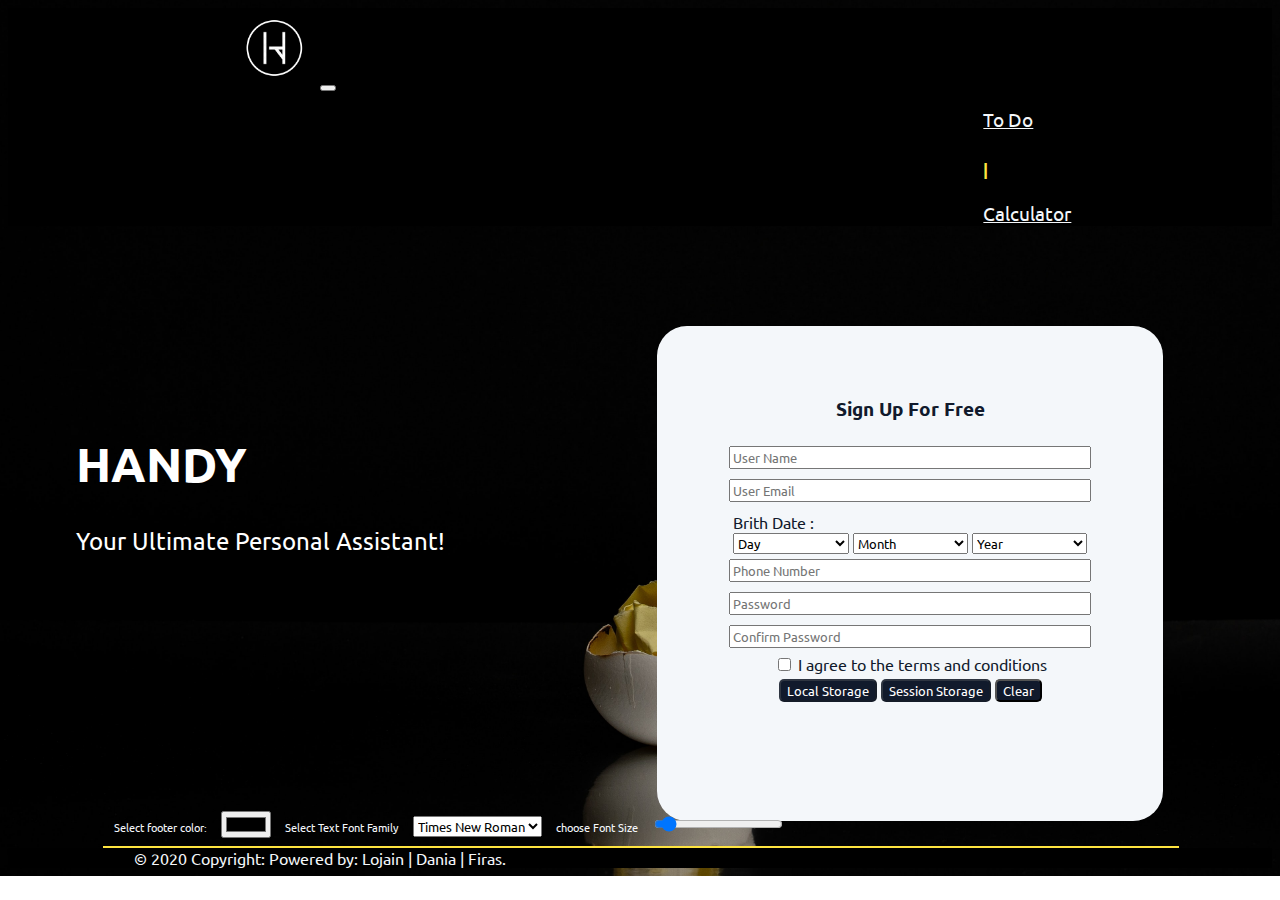
<file: project2-Dynamic-Website/Code/index.html>
<!DOCTYPE html>
<html lang="en">
<head>
    <meta charset="UTF-8">
    <meta name="description" content="Free Web to note your missions -To Do List- so you can add Task on it and remove Task from it. You can do some mathmetical operation -Calculator- on our website. To do All this you Sholud Sign Up With our Sign up page first">
    <meta name="keywords" content="Sign up page , To Do List , Calculator, HTML , CSS , Javascript , JS">
    <meta name="author" content="Firas Diab, Lojain Nahhas , Dania Abutair">
    <meta name="viewport" content="width=device-width, initial-scale=1.0">
    <title>Handy Home Page</title>
    <link rel="stylesheet" href="./index.css">
    <link rel="stylesheet" href="./Nav&footer.css">
    <link rel="stylesheet" href="https://cdn.jsdelivr.net/npm/bootstrap@4.5.3/dist/css/bootstrap.min.css" integrity="sha384-TX8t27EcRE3e/ihU7zmQxVncDAy5uIKz4rEkgIXeMed4M0jlfIDPvg6uqKI2xXr2" crossorigin="anonymous">
    <script src="https://code.jquery.com/jquery-3.5.1.slim.min.js" integrity="sha384-DfXdz2htPH0lsSSs5nCTpuj/zy4C+OGpamoFVy38MVBnE+IbbVYUew+OrCXaRkfj" crossorigin="anonymous"></script>
    <script src="https://cdn.jsdelivr.net/npm/popper.js@1.16.1/dist/umd/popper.min.js" integrity="sha384-9/reFTGAW83EW2RDu2S0VKaIzap3H66lZH81PoYlFhbGU+6BZp6G7niu735Sk7lN" crossorigin="anonymous"></script>
    <script src="https://cdn.jsdelivr.net/npm/bootstrap@4.5.3/dist/js/bootstrap.min.js" integrity="sha384-w1Q4orYjBQndcko6MimVbzY0tgp4pWB4lZ7lr30WKz0vr/aWKhXdBNmNb5D92v7s" crossorigin="anonymous"></script>
    <link href="https://fonts.googleapis.com/css2?family=Ubuntu&display=swap" rel="stylesheet">
    

</head>
<body>
    <!-- Header Start Here -->
    <nav class="navbar navbar-expand-lg navbar-light bg-black">
        <a class="navbar-brand" href="./index.html"><img id="logo" src="./Image/logo.png"></a>
        <button class="navbar-toggler" type="button" data-toggle="collapse" data-target="#navbarNav" aria-controls="navbarNav" aria-expanded="false" aria-label="Toggle navigation">
          <span class="navbar-toggler-icon"></span>
        </button>
        <div class="collapse navbar-collapse" id="navbarNav">
          <ul class="navbar-nav">
            <li class="nav-item">
              <a class="nav-link" href="./Todo.html">To Do</a>
            </li>
            <li id="verline"><h4><span> | </span></h4></li>
            <li class="nav-item">
              <a class="nav-link" href="./Calculator.html">Calculator</a>
            </li>
          </ul>
        </div>
      </nav>
    <!-- Header End Here -->
    <!-- Welcome Start Here -->
    <h1 id="handy">Handy</h1>
      <div id="image">
        <div id="text">
            <h1>HANDY</h1>
            <p>Your Ultimate Personal Assistant!
            </p>
        </div>
        <div id="sign">
            <h3>Sign Up For Free</h3>
            <input class="signInput"  type="text" placeholder="User Name" id="name">
            <p id="nameValidation">Name must have more than 3 letters</p>
            <input class="signInput"  type="text" placeholder="User Email"  id="email">
            <p id="emailValidation">invalid email</p>
             <form id="form">
              <label id="birth">Brith Date : </label>
                <select id="days">
                  <option value="Day" selected>Day</option>
                </select>
                <select id="month">
                  <option value="Month" selected>Month</option>
                    <option>January</option>
                    <option>February</option>
                    <option>March</option>
                    <option>April</option>
                    <option>May</option>
                    <option>June</option>
                    <option>July</option>
                    <option>August</option>
                    <option>September</option>
                    <option>October</option>
                    <option>November</option>
                    <option>December</option>
                </select>
                <select id="year">
                  <option value="Year" selected>Year</option>
                  </select>
                  <script>
                    $(function() {

                    //populate our years select box
                    for (i = new Date().getFullYear(); i >= 1950; i--){
                        $('#year').append($('<option />').val(i).html(i));
                    }
                    //populate our days select box
                    for (i = 1; i <= 31; i++){
                       $('#days').append($('<option />').val(i).html(i));
                     }
                    //populate our Days select box
                    updateNumberOfDays(); 

                    
                });

                  
                  </script>
              </form>
              <input class="signInput"  type="text" placeholder="Phone Number" id="phone">
              <p id="numberValidation"> Invalid Phone Number</p>
              <input class="signInput"  type="password" placeholder="Password" id="pass">
              <p id="pass1Validation">Password is too short</p>
              <input class="signInput"  type="password" placeholder="Confirm Password" id="pass2"><br>
              <p id="pass2Validation">Passwords do not match</p>
              <input type="checkbox" class="checbox" id="CheckId"
              > <label> I agree to the terms and conditions</label><br>
              <input  type="submit" value ="Local Storage" class="button" id="local" disabled="disabled" onclick="locStorage1()">
              <input type="submit" value ="Session Storage" class="button" id="session" disabled="disabled" onclick="sesStorage()">
              <input type="button" value ="Clear" class="button" id="clear">
        </div>
      </div>
      <script type="text/javascript" src="./index.js"></script>
      <div id="formatting">
        
        <!-- formatting the home page start -->
        <label for="favcolor" class="formatText">Select footer color:</label>
        <input type="color" id="ChangeColor" name="ChangeColor" >
        
         <label for="font" class="formatText">Select Text Font Family</label>
            <select name="fonts" id="fonts" >
              <option value = "Times New Roman">Times New Roman</option>
              <option value="Impact ">Impact</option>
              <option value="Helvetica">Helvetica</option>
            </select>
            <label for="font-size" class="formatText">choose Font Size</label>
            <input type="range" min="12" max="72" value="16" id="font-size" />
            <script>
              //background color
              $("#ChangeColor").change(function(){
              var clr = $(this).val();
              $("footer").css("background-color",clr);
              });
              //fontfamily
              $('#fonts').change(function(){
                var fnt = $(this).val();
                $("body").css("font-family", fnt);
              })
              //fontsize
              var slider = document.getElementById('font-size');
              slider.addEventListener('input', function() {
              var size = slider.value;
              document.body.style.fontSize = size + "px";
              });
            </script>
             </div>
              <!-- formatting the home page end -->
      <!-- Welcome End Here -->
</body>
<hr id="hrfoot">
<!-- Footer Start Here -->
<footer class="page-footer font-small bg-black">
    <!-- Copyright -->
    <div class="footer-copyright text-center py-3">© 2020 Copyright: Powered by: Lojain | Dania | Firas.
    </div>
    <!-- Copyright -->
  </footer>
  <!-- Footer End Here -->
</html>
</file>
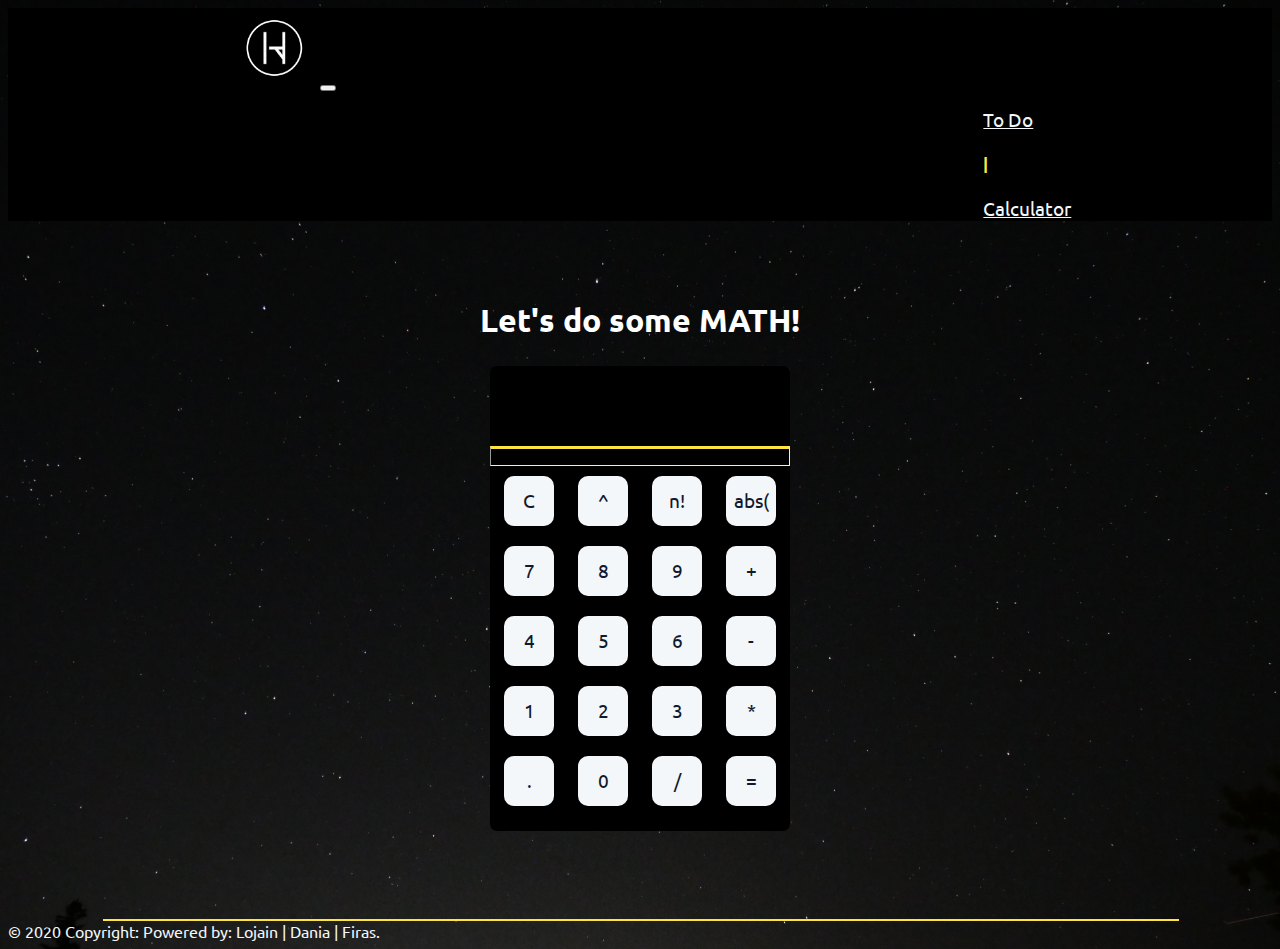
<file: project2-Dynamic-Website/Code/Calculator.html>
<!DOCTYPE html>
<html lang="en">
<head>
    <meta charset="UTF-8">
    <meta name="description" content="Free Web to note your missions -To Do List- so you can add Task on it and remove Task from it. You can do some mathmetical operation -Calculator- on our website. To do All this you Sholud Sign Up With our Sign up page first">
    <meta name="keywords" content="Sign up page , To Do List , Calculator, HTML , CSS , Javascript , JS">
    <meta name="author" content="Firas Diab, Lojain Nahhas , Dania Abutair">
    <meta name="viewport" content="width=device-width, initial-scale=1.0">
    <title>Calculator</title>
    <link rel="stylesheet" href="./Nav&footer.css">
    <link rel="stylesheet" href="./Calculator.css">
    <link rel="stylesheet" href="https://cdn.jsdelivr.net/npm/bootstrap@4.5.3/dist/css/bootstrap.min.css" integrity="sha384-TX8t27EcRE3e/ihU7zmQxVncDAy5uIKz4rEkgIXeMed4M0jlfIDPvg6uqKI2xXr2" crossorigin="anonymous">
    <script src="https://code.jquery.com/jquery-3.5.1.slim.min.js" integrity="sha384-DfXdz2htPH0lsSSs5nCTpuj/zy4C+OGpamoFVy38MVBnE+IbbVYUew+OrCXaRkfj" crossorigin="anonymous"></script>
    <script src="https://cdn.jsdelivr.net/npm/popper.js@1.16.1/dist/umd/popper.min.js" integrity="sha384-9/reFTGAW83EW2RDu2S0VKaIzap3H66lZH81PoYlFhbGU+6BZp6G7niu735Sk7lN" crossorigin="anonymous"></script>
    <script src="https://cdn.jsdelivr.net/npm/bootstrap@4.5.3/dist/js/bootstrap.min.js" integrity="sha384-w1Q4orYjBQndcko6MimVbzY0tgp4pWB4lZ7lr30WKz0vr/aWKhXdBNmNb5D92v7s" crossorigin="anonymous"></script>
    <link href="https://fonts.googleapis.com/css2?family=Ubuntu&display=swap" rel="stylesheet">
    
</head>
<body  >
    <!-- Header Start Here -->
    <nav class="navbar navbar-expand-lg navbar-light bg-black">
        <a class="navbar-brand" href="./index.html"><img id="logo" src="./Image/logo.png"></a>
        <button class="navbar-toggler" type="button" data-toggle="collapse" data-target="#navbarNav" aria-controls="navbarNav" aria-expanded="false" aria-label="Toggle navigation">
          <span class="navbar-toggler-icon"></span>
        </button>
        <div class="collapse navbar-collapse" id="navbarNav">
          <ul class="navbar-nav">
            <li class="nav-item">
              <a class="nav-link" href="./Todo.html">To Do</a>
            </li>
            <li><h4><span> | </span></h4></li>
            <li class="nav-item">
              <a class="nav-link" href="./Calculator.html">Calculator</a>
            </li>
          </ul>
        </div>
      </nav>
    <!-- Header End Here -->
    <!-- Welcome Start Here -->
        <h1>Let's do some MATH!</h1>
      <!-- Welcome End Here -->
  <!-- calculator -->
  <form id="calculator-body">
  <div class="calculator">
    <!-- display -->
    <input type="text" class="display" id="display1" disabled>
    <hr id="Cal-hr">
    <!-- keys -->
    <div class="keys">
      <!-- 5 rows of keys -->
      <div class="row">
        <button type="button" value="C" class="operator">C</button>
        <button type="button" value="**" class="operator">^</button>
        <button type="button" value="" id="factorialID" onclick="factorial()">n!</button>
        <button type="button" value="" class="operator" onclick="absolute()">abs(</button>
      </div>
      <div class="row">
        <button type="button" value="7">7</button>
        <button type="button" value="8">8</button>
        <button type="button" value="9" >9</button>
        <button type="button" value="+" class="operator">+</button>
      </div>
      <div class="row">
        <button type="button" value="4">4</button>
        <button type="button" value="5">5</button>
        <button type="button" value="6">6</button>
        <button type="button" value="-" class="operator">-</button>
      </div>
      <div class="row">
        <button type="button" value="1">1</button>
        <button type="button" value="2">2</button>
        <button type="button" value="3">3</button>
        <button type="button" value="*" class="operator">*</button>
      </div>
      <div class="row">
        <button type="button" value="." >.</button>
        <button type="button" value="0">0</button>
        <button type="button" value="/" class="operator">/</button>
        <button type="button" value="=" class="operator">=</button>
      </div>
    </div>
  </div>
</form>
  <!-- calculator body ends -->
  <script type="text/javascript" src="./Calculator.js"></script>
</body>
<hr id="hrfoot">
<!-- Footer Start Here -->
<footer class="class="mt-auto ">
    <div class="footer-copyright text-center py-3">© 2020 Copyright: Powered by: Lojain | Dania | Firas.
    </div>
  </footer >
  <!-- Footer End Here -->
</html>
</file>
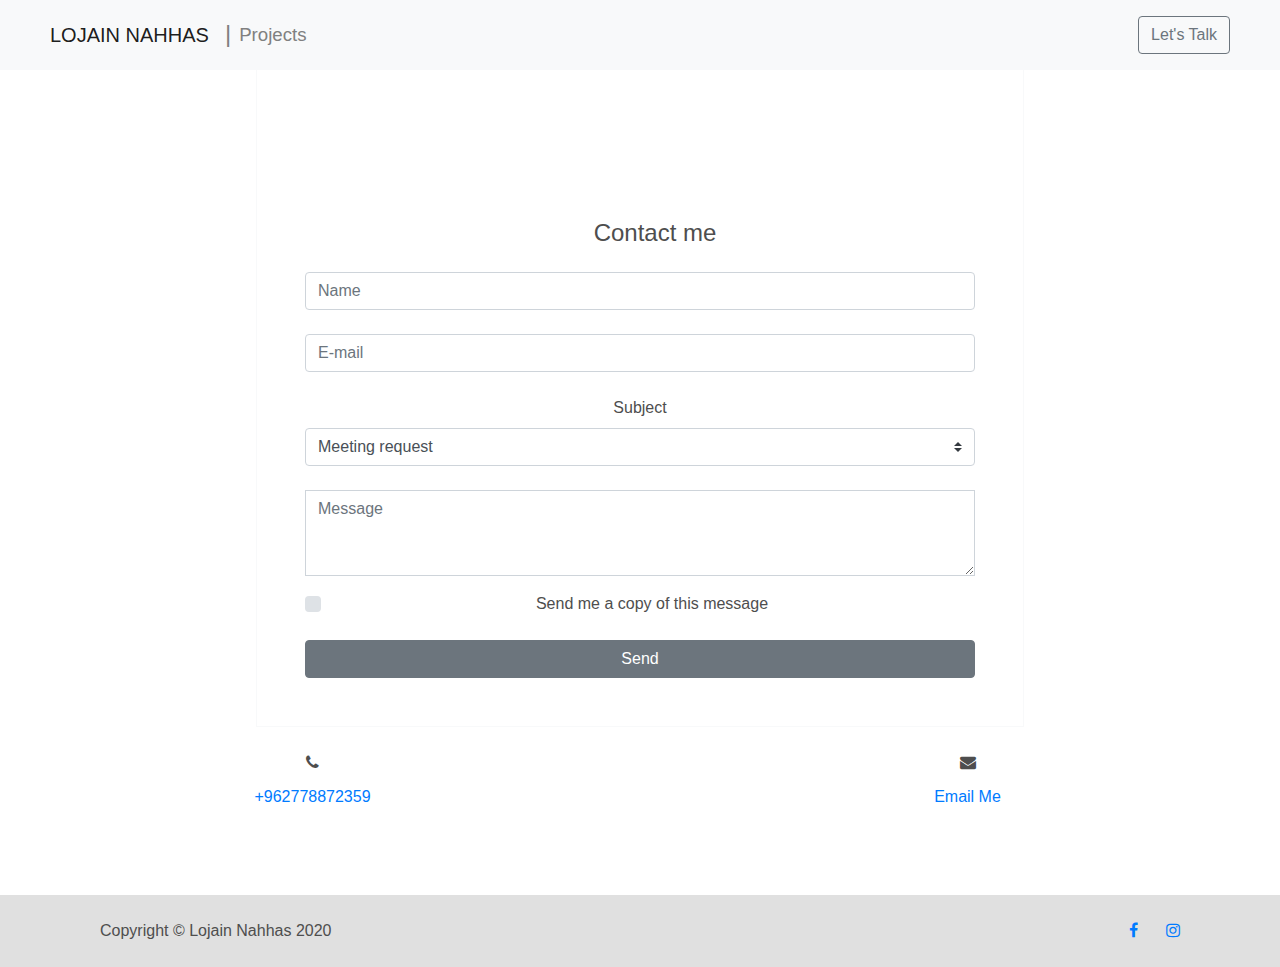
<file: project1-My-portfolio/Code/Bootstrap/contact.html>
<!DOCTYPE html>
<html>
<head>
	<title>Let's Talk</title>
	<link rel="stylesheet" type="text/css" href="./css/bootstrap.css">
	<link rel="stylesheet" type="text/css" href="./custom2.css">
	<link rel="stylesheet" href="https://cdnjs.cloudflare.com/ajax/libs/font-awesome/4.7.0/css/font-awesome.min.css">


	<meta charset="UTF-8">
  <meta name="description" content="Full-stack Developers">
  <meta name="keywords" content="HTML, CSS, JavaScript">
  <meta name="author" content="Lojain Nahhas">
  <meta name="viewport" content="width=device-width, initial-scale=1.0">
</head>
<body>
	<!--NavBar Start-->
<nav class="navbar navbar-expand-lg navbar-light bg-light fixed-top">
	
  <a class="navbar-brand" href="Portfolio.html">LOJAIN NAHHAS</a> 



  <div class="collapse navbar-collapse" id="navbarSupportedContent">
    <ul class="navbar-nav">
    	<li class="nav-item">
    		<h4> |</h4>
    	</li>
      <li class="nav-item active ">
        <a class="nav-link " href="Projects.html">Projects</a>
      </li>
      </ul>
</div>



    <div class="Contact">
    <button type="button" class="btn btn-outline-secondary">Let's Talk</button>
      </div>
  
   
</nav>
<!--NavBar End-->
<!-- Default form contact -->
<form class="text-center border border-light p-5" action="#!">

    <p class="h4 mb-4">Contact me</p>

    <!-- Name -->
    <input type="text" id="defaultContactFormName" class="form-control mb-4" placeholder="Name">

    <!-- Email -->
    <input type="email" id="defaultContactFormEmail" class="form-control mb-4" placeholder="E-mail">

    <!-- Subject -->
    <label>Subject</label>
    <select class="browser-default custom-select mb-4">
        <option value="" disabled>Choose option</option>
        <option value="1" selected>Meeting request</option>
        <option value="2">Meeting request</option>
        <option value="3">Feature request</option>
        <option value="4">Feature request</option>
    </select>

    <!-- Message -->
    <div class="form-group">
        <textarea class="form-control rounded-0" id="exampleFormControlTextarea2" rows="3" placeholder="Message"></textarea>
    </div>

    <!-- Copy -->
    <div class="custom-control custom-checkbox mb-4">
        <input type="checkbox" class="custom-control-input" id="defaultContactFormCopy">
        <label class="custom-control-label" for="defaultContactFormCopy">Send me a copy of this message</label>
    </div>

    <!-- Send button -->
    <button class="btn btn-secondary btn-block" type="submit">Send</button>

</form>
<!-- Default form contact -->

<!-- Buttons-->
<section class="my-4">

      <div class="row text-center">
        
        <div class="col-md-6">
          <a class="btn-floating blue accent-1">
            <i class="fa fa-phone"></i>
          </a>
          <p>  <a href="tel:+962778872359"> +962778872359</a> </p>
      
        </div>
        <div class="col-md-6">
          <a class="btn-floating blue accent-1">
            <i class="fa fa-envelope"></i>
          </a>
          <p><a href="mailto:lojain.w.nahhas@gmail.com">Email Me</a>  </p>
          
        </div>
      </div>
  </section>
</body>
 <!-- Footer -->
<footer class="page-footer font-small blue-grey lighten-5">

  <div style="background-color: #e0e0e0;">
    <div class="container">

      <!-- Grid row-->
      <div class="row py-4 d-flex align-items-center">

        <!-- Grid column -->
        <div class="col-md-6 col-lg-5 text-center text-md-left mb-4 mb-md-0">
          <h6 class="mb-0">Copyright 	&copy; Lojain Nahhas 2020</h6>
        </div>
        <!-- Grid column -->

        <!-- Grid column -->
        <div class="col-md-6 col-lg-7 text-center text-md-right">

          <!-- Facebook -->
          <a class="fb-ic" href="#">
            <i class="fa fa-facebook-f white-text mr-4"> </i>
          </a>

          

         
       
         
          <!--Instagram-->
          <a class="ins-ic" href="#">
            <i class="fa fa-instagram white-text"> </i>
          </a>

        </div>
        <!-- Grid column -->

      </div>
      <!-- Grid row-->

    </div>
  </div>

  
</footer>
</html>
</file>
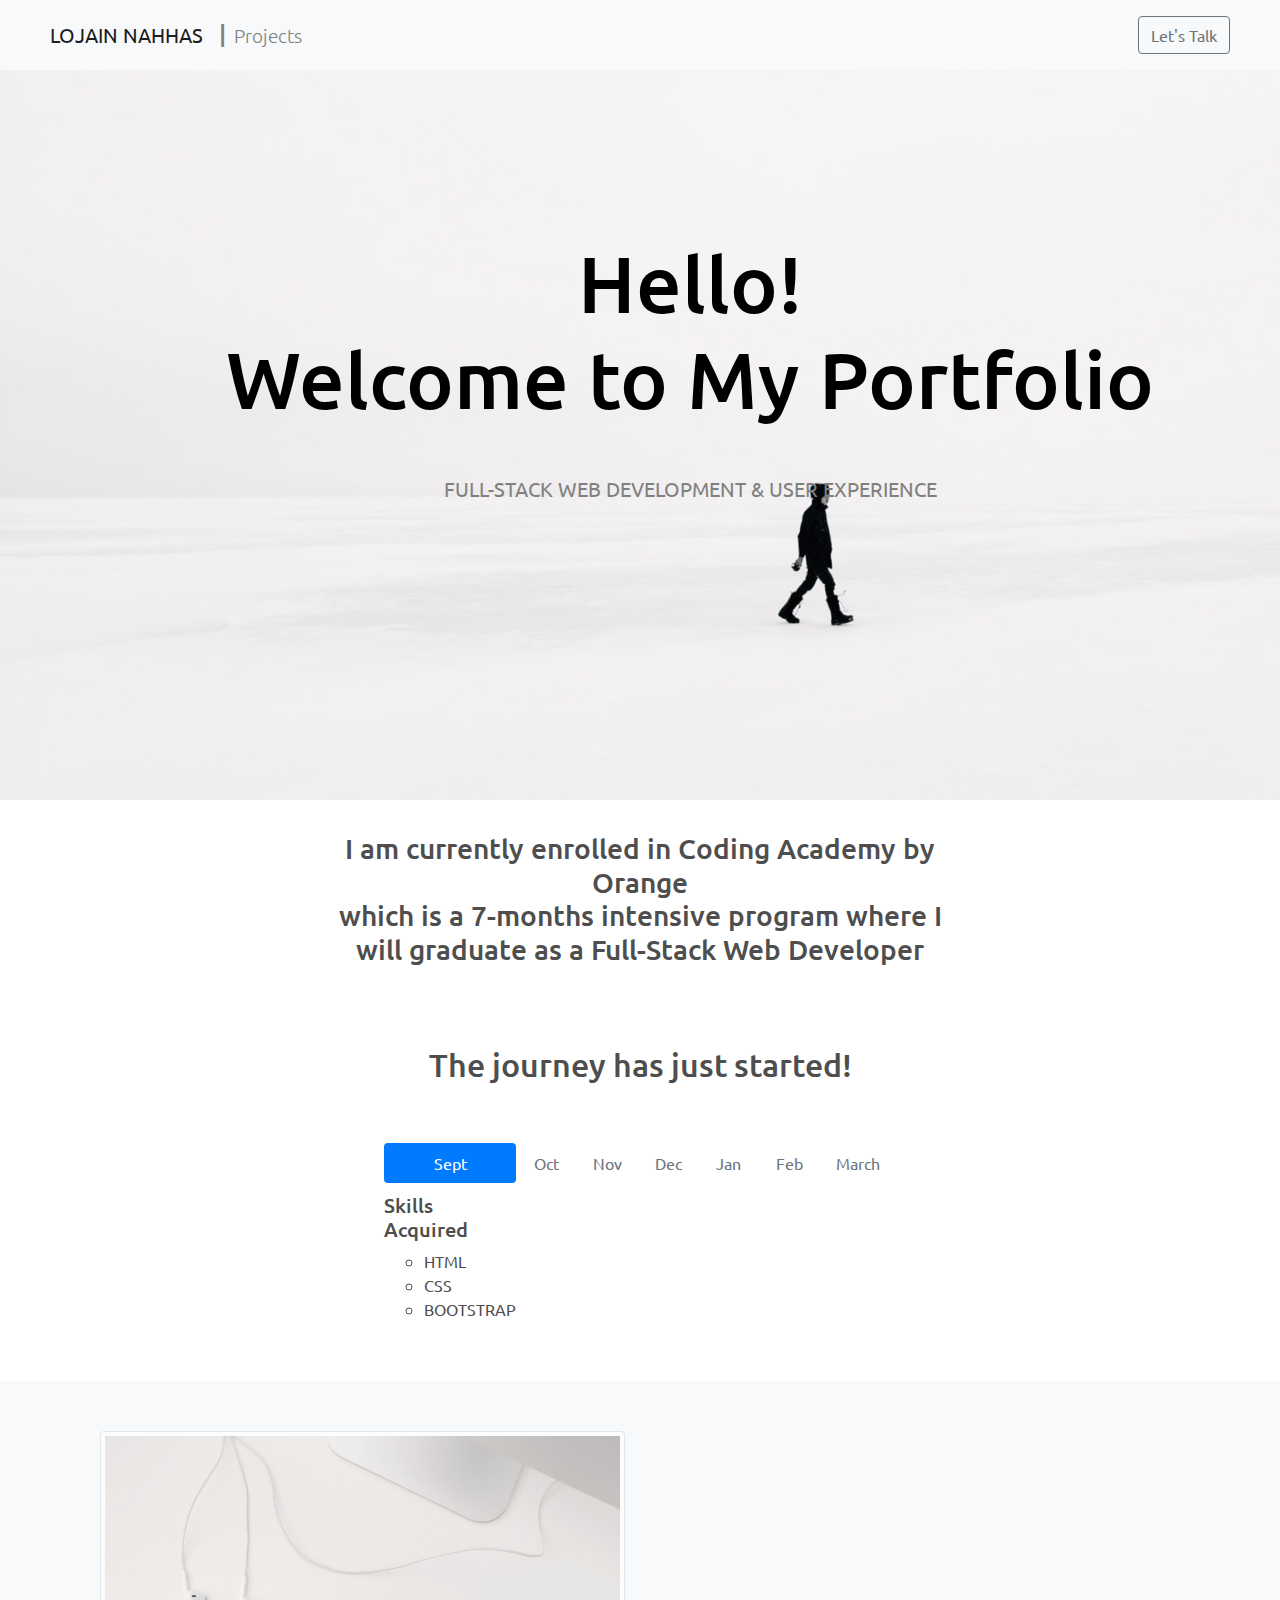
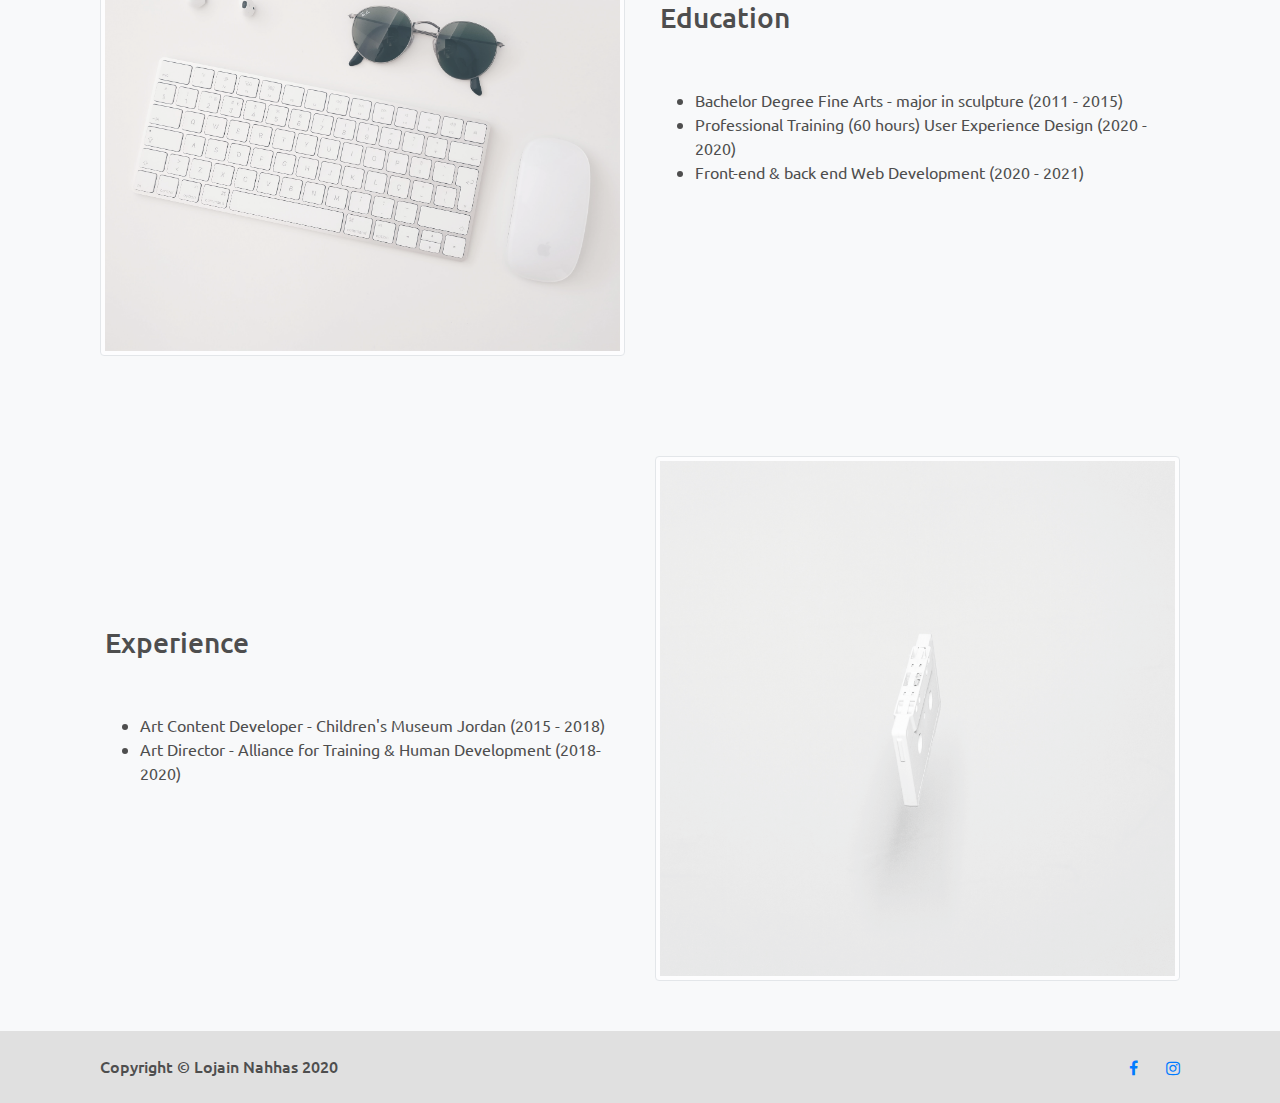
<file: project1-My-portfolio/Code/Bootstrap/Portfolio.html>
<!DOCTYPE html>
<html>
<head>

	<title>Lojain Nahhas Portfolio</title>
	<link rel="stylesheet" type="text/css" href="./css/bootstrap.css">

	<link rel="stylesheet" type="text/css" href="./custom2.css">
	<link rel="stylesheet" type="text/css" href="./Portfolio-Custom.css">
	<link rel="stylesheet" href="https://cdnjs.cloudflare.com/ajax/libs/font-awesome/4.7.0/css/font-awesome.min.css">
	<link href="https://fonts.googleapis.com/css2?family=Ubuntu&display=swap" rel="stylesheet">
	<link href="https://fonts.googleapis.com/css2?family=Ubuntu:wght@400;500&display=swap" rel="stylesheet">
	<link href="https://fonts.googleapis.com/css2?family=Ubuntu:wght@300;400;500&display=swap" rel="stylesheet">
	<link href="https://fonts.googleapis.com/css2?family=Ubuntu:wght@300;400;500;700&display=swap" rel="stylesheet">

		<meta charset="UTF-8">
  <meta name="description" content="Full-stack Developers">
  <meta name="keywords" content="HTML, CSS, JavaScript">
  <meta name="author" content="Lojain Nahhas">
  <meta name="viewport" content="width=device-width, initial-scale=1.0">
</head>


<body>

	

	<!--NavBar Start-->
<nav class="navbar navbar-expand-lg navbar-light bg-light fixed-top">
	
  <a class="navbar-brand" href="Portfolio.html">LOJAIN NAHHAS</a> 



  <div class="collapse navbar-collapse" id="navbarSupportedContent">
    <ul class="navbar-nav">
    	<li class="nav-item">
    		<h4> |</h4>
    	</li>
      <li class="nav-item active ">
        <a class="nav-link " href="Projects.html">Projects</a>
      </li>
      </ul>
</div>


<a href="contact.html">
    <div class="Contact">
    	
    <button type="button" class="btn btn-outline-secondary" href="contact.html">Let's Talk</button>

      </div>
      </a>
  
   
</nav>
<!--NavBar End-->

<!--Hero start-->
<div class="jumbotron jumbotron-fluid">
  <div class="container">
    <h1>Hello! <br>
Welcome to My Portfolio</h1>
    <p id="hero-para">
    	 FULL-STACK WEB DEVELOPMENT & USER EXPERIENCE 
    </p>
  </div>
</div>
<!--Hero End-->

<!--Content-Section-1 start-->
<div class="section1">
	
<div class="Content-Section-1">
	
	<h3>
		 I am currently enrolled in Coding Academy by Orange <br> which is a 7-months intensive program where I will graduate as a Full-Stack Web Developer 

 

	</h3>
	
	</div>
<div class="months">
	<h2 id="title">
		The journey has just started!
	</h2>
	

<ul class="nav nav-pills nav-justified " style="width: 40%">
  <li class="nav-item ">
    <a class="nav-link active" href="#">Sept</a>
    <div class="skillspill">
    	 <h5 id="skills">Skills Acquired</h5>
      <ul id="skills-list">
      	<li> HTML </li>
      	<li> CSS </li>
      	<li> BOOTSTRAP </li>
      </ul>
    </div>
   
  </li>
  <li class="nav-item">
    <a class="nav-link disabled" href="#">Oct</a>
  </li>
  <li class="nav-item">
    <a class="nav-link disabled" href="#">Nov</a>
  </li>
  <li class="nav-item">
    <a class="nav-link disabled" href="#">Dec</a>
  </li>
  <li class="nav-item">
    <a class="nav-link disabled" href="#">Jan</a>
  </li>
  <li class="nav-item">
    <a class="nav-link disabled" href="#">Feb</a>
  </li>
  <li class="nav-item">
    <a class="nav-link disabled" href="#">March</a>
  </li>
</ul>
</div>

</div>

<!--Content-Section-1 end -->

<!--Content-Section-2 start-->
<div class="section2 bg-light">
	
<div class="container">
  <div class="row">
    <div class="col">
      <img src="image1.jpg" alt="pic" class="img-thumbnail">
    </div>
    <div class="col">
      <h3>
      	Education
      </h3>
      <p>
      	<ul>
      		<li>Bachelor Degree Fine Arts - major in sculpture (2011 - 2015)</li>
      	

		<li>Professional Training (60 hours) User Experience Design (2020 - 2020)</li>
		

		<li>Front-end & back end Web Development (2020 - 2021)</li>
      	</ul>
      	
      </p>
    </div>
   
  </div>
</div>



<!--row1-->
<div class="container">
  <div class="row">
    <div class="col">
    	<h3>
      	Experience
      </h3>
      <p>
      	<ul>
      		<li>Art Content Developer - Children's Museum Jordan (2015 - 2018)</li>
      	

		<li>Art Director - Alliance for Training & Human Development (2018-2020)</li>
		

		
      	</ul>
      	
      </p>
      
    </div>
    <div class="col">
      <img src="image2.jpg" alt="pic" class="img-thumbnail">
    </div>
   
  </div>
</div>

</div>
</div>


</div>
<!--section2 end-->


</body>

 <!-- Footer -->
<footer class="page-footer font-small blue-grey lighten-5">

  <div style="background-color: #e0e0e0;">
    <div class="container">

      <!-- Grid row-->
      <div class="row py-4 d-flex align-items-center">

        <!-- Grid column -->
        <div class="col-md-6 col-lg-5 text-center text-md-left mb-4 mb-md-0">
          <h6 class="mb-0">Copyright 	&copy; Lojain Nahhas 2020</h6>
        </div>
        <!-- Grid column -->

        <!-- Grid column -->
        <div class="col-md-6 col-lg-7 text-center text-md-right">

          <!-- Facebook -->
          <a class="fb-ic" href="#">
            <i class="fa fa-facebook-f white-text mr-4"> </i>
          </a>

          

         
       
         
          <!--Instagram-->
          <a class="ins-ic" href="#">
            <i class="fa fa-instagram white-text"> </i>
          </a>

        </div>
        <!-- Grid column -->

      </div>
      <!-- Grid row-->

    </div>
  </div>

  
</footer>
</html>
</file>
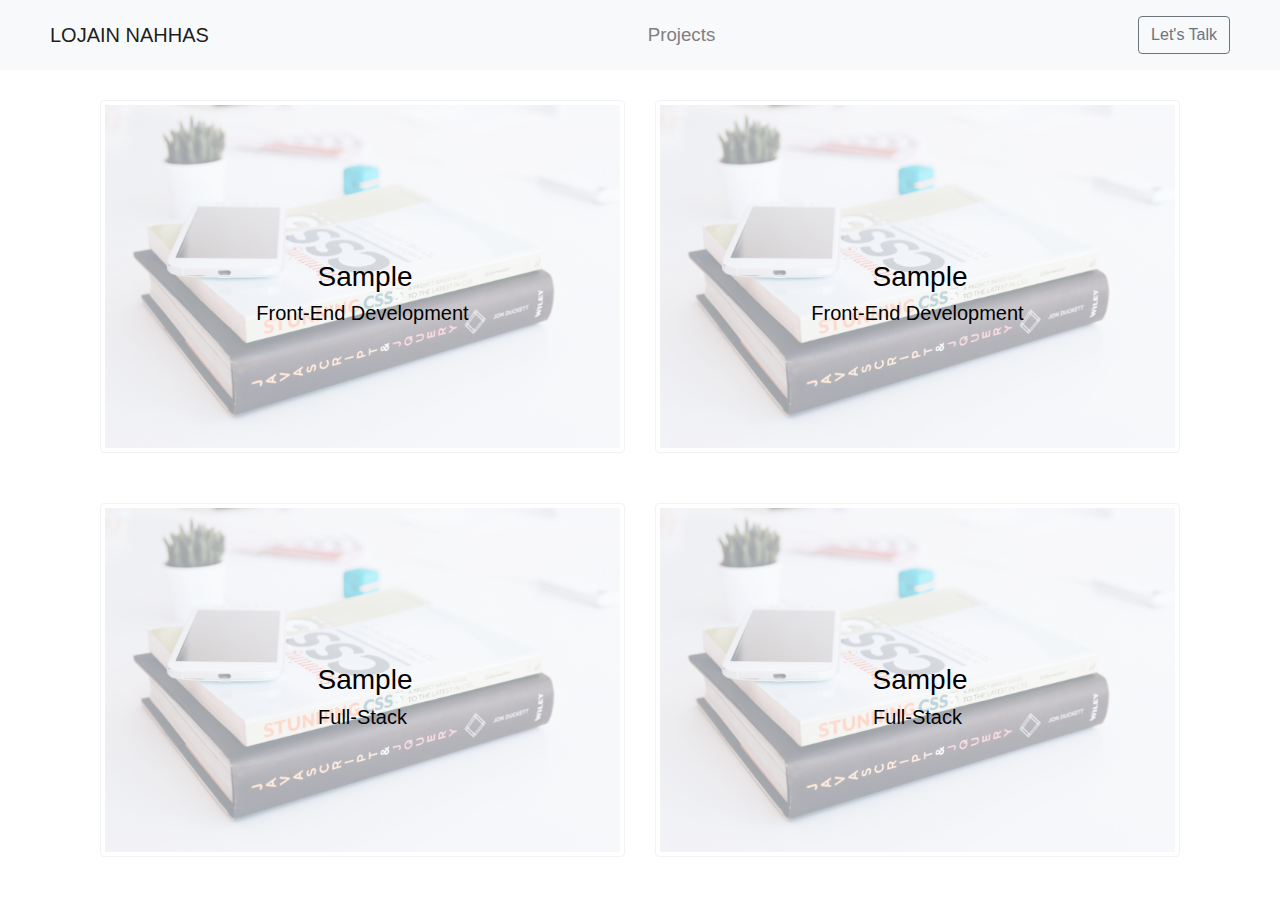
<file: project1-My-portfolio/Code/Bootstrap/Portfolio_Projects.html>
<!DOCTYPE html>
<html><head>
<meta http-equiv="content-type" content="text/html; charset=UTF-8">
	<title>Portfolio/Projects</title>
	<link rel="stylesheet" type="text/css" href="Portfolio_Projects_files/bootstrap.css">
	<link rel="stylesheet" type="text/css" href="Portfolio_Projects_files/custom2.css">
	<link rel="stylesheet" href="Portfolio_Projects_files/font-awesome.css">
</head>
<body>
<!--NavBar Start-->
<nav class="navbar navbar-expand-lg navbar-light bg-light fixed-top">
	
  <a class="navbar-brand" href="#">LOJAIN NAHHAS</a>



  <div class="collapse navbar-collapse" id="navbarSupportedContent">
    <ul class="navbar-nav mx-auto">
      <li class="nav-item active ">
        <a class="nav-link " href="#">Projects</a>
      </li>
      </ul>




    <div class="Contact">
    <button type="button" class="btn btn-outline-secondary">Let's Talk</button>
      </div>
  
   
</div></nav>
<!--NavBar End-->

<main class="projects">
	<div class="container">

<div class="row">
	<div class="col">
		<img src="Portfolio_Projects_files/sample.jpg" alt="image" class="img-thumbnail">
		 <div class="centered">
		 	<h3>Sample</h3>
		 	<h5>Front-End Development</h5>
		 </div>
	</div>
	<div class="col">
		<img src="Portfolio_Projects_files/sample.jpg" alt="image" class="img-thumbnail">
		<div class="centered">
		 	<h3>Sample</h3>
		 	<h5>Front-End Development</h5>
		 </div>

	</div>	
</div>
<div class="row">
	<div class="col">
		<img src="Portfolio_Projects_files/sample.jpg" alt="image" class="img-thumbnail">
		<div class="centered">
		 	<h3>Sample</h3>
		 	<h5>Full-Stack</h5>
		 </div>
	</div>
	<div class="col">
		<img src="Portfolio_Projects_files/sample.jpg" alt="image" class="img-thumbnail">
		<div class="centered">
		 	<h3>Sample</h3>
		 	<h5>Full-Stack</h5>
		 </div>
	</div>	
</div>
</div>
</main>


</body></html>
</file>
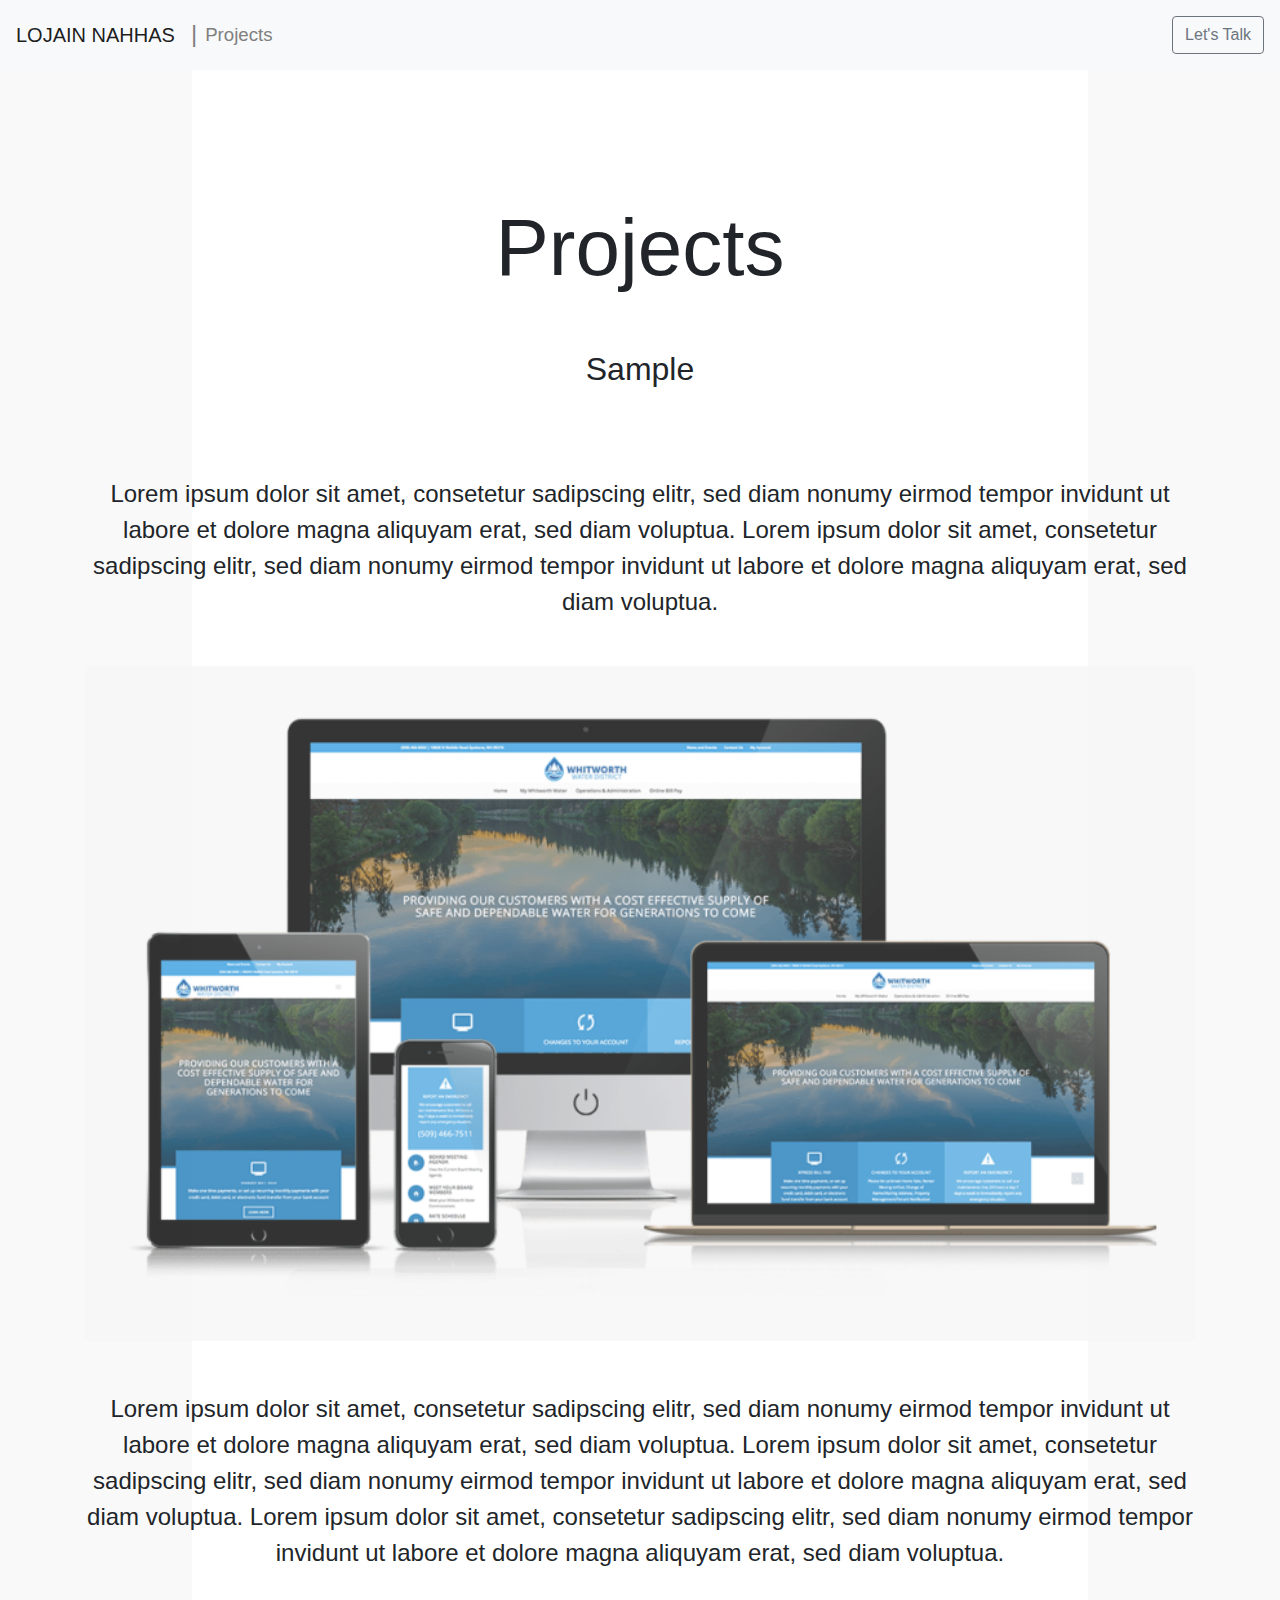
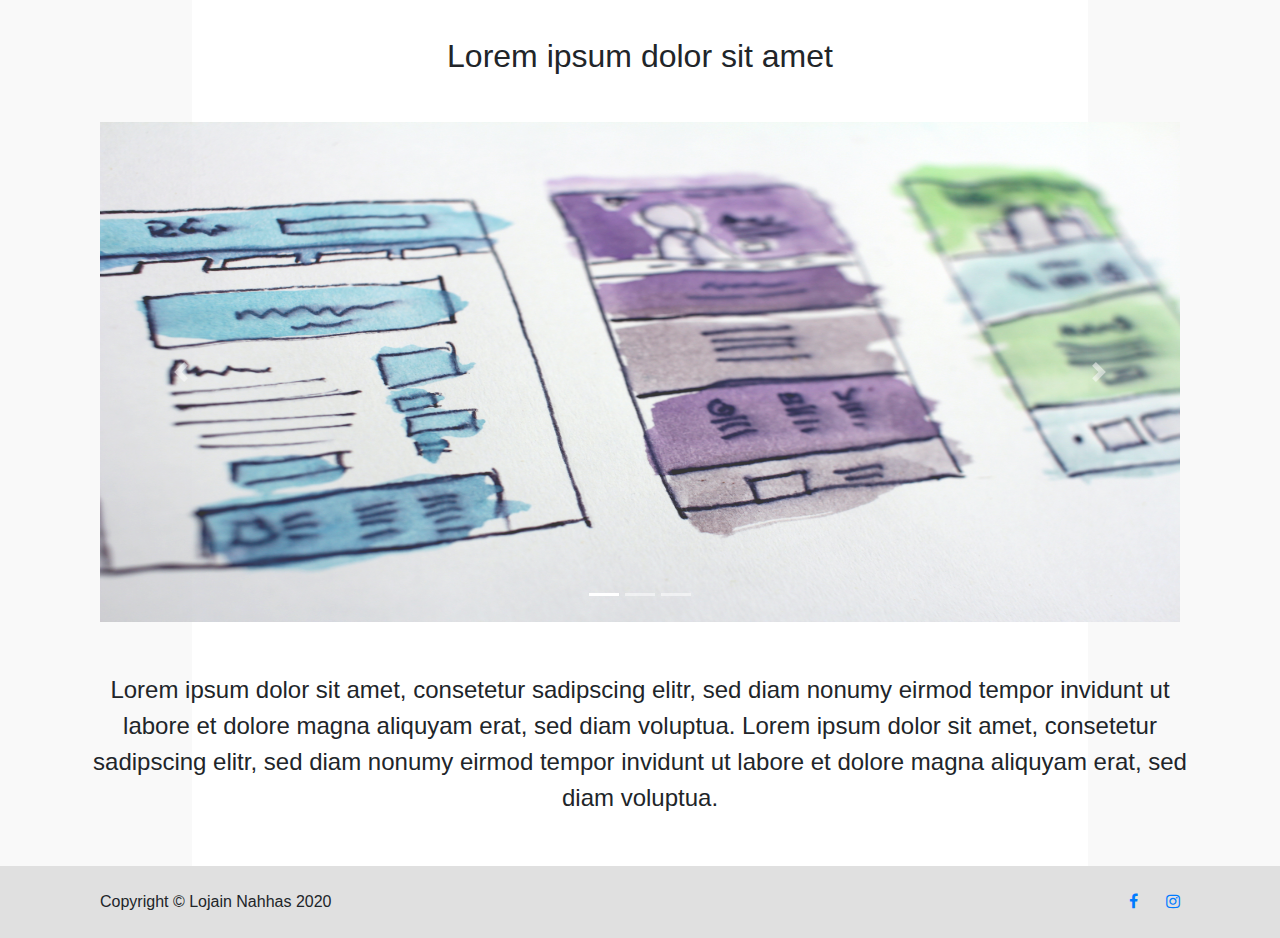
<file: project1-My-portfolio/Code/Bootstrap/Projects-sample.html>
<!DOCTYPE html>
<html>
<head>
	<title>Portfolio/Projects</title>
	<link rel="stylesheet" type="text/css" href="./css/bootstrap.css">
	<link rel="stylesheet" type="text/css" href="./custom2.css">
	<link rel="stylesheet" href="https://cdnjs.cloudflare.com/ajax/libs/font-awesome/4.7.0/css/font-awesome.min.css">

	 
  
  <link rel="stylesheet" href="https://maxcdn.bootstrapcdn.com/bootstrap/4.5.2/css/bootstrap.min.css">
  <script src="https://ajax.googleapis.com/ajax/libs/jquery/3.5.1/jquery.min.js"></script>
  <script src="https://cdnjs.cloudflare.com/ajax/libs/popper.js/1.16.0/umd/popper.min.js"></script>
  <script src="https://maxcdn.bootstrapcdn.com/bootstrap/4.5.2/js/bootstrap.min.js"></script>

	<meta charset="UTF-8">
  <meta name="description" content="Full-stack Developers">
  <meta name="keywords" content="HTML, CSS, JavaScript">
  <meta name="author" content="Lojain Nahhas">
  <meta name="viewport" content="width=device-width, initial-scale=1.0">
</head>
<body>
<!--NavBar Start-->
<nav class="navbar navbar-expand-lg navbar-light bg-light fixed-top">
	
  <a class="navbar-brand" href="Portfolio.html">LOJAIN NAHHAS</a> 



  <div class="collapse navbar-collapse" id="navbarSupportedContent">
    <ul class="navbar-nav">
    	<li class="nav-item">
    		<h4> |</h4>
    	</li>
      <li class="nav-item active ">
        <a class="nav-link " href="Projects.html">Projects</a>
      </li>
      </ul>
</div>


<a href="contact.html">
    <div class="Contact" >
    	
    <button type="button" class="btn btn-outline-secondary" >Let's Talk</button>

      </div>
      </a>
  
   
</nav>
<!--NavBar End-->

<div  class="project">
	

<div class="projects-header">
    <h1 >Projects</h1>
</div>

<article>
	<div class="container">
	<h2> Sample </h2>
	<p>
		Lorem ipsum dolor sit amet, consetetur sadipscing elitr, sed diam nonumy eirmod tempor invidunt ut labore et dolore magna aliquyam erat, sed diam voluptua. Lorem ipsum dolor sit amet, consetetur sadipscing elitr, sed diam nonumy eirmod tempor invidunt ut labore et dolore magna aliquyam erat, sed diam voluptua. 
	</p>

	<img src="sample2.png" class="img-fluid" alt="Responsive image">
	<p id="para">
		Lorem ipsum dolor sit amet, consetetur sadipscing elitr, sed diam nonumy eirmod tempor invidunt ut labore et dolore magna aliquyam erat, sed diam voluptua. 
	Lorem ipsum dolor sit amet, consetetur sadipscing elitr, sed diam nonumy eirmod tempor invidunt ut labore et dolore magna aliquyam erat, sed diam voluptua.
Lorem ipsum dolor sit amet, consetetur sadipscing elitr, sed diam nonumy eirmod tempor invidunt ut labore et dolore magna aliquyam erat, sed diam voluptua.</p>

<h2> Lorem ipsum dolor sit amet </h2>
	<!--carousel-->
<div class="container mt-3">


<div id="myCarousel" class="carousel slide" data-ride="carousel">

  <!-- Indicators -->
  <ul class="carousel-indicators">
    <li data-target="#myCarousel" data-slide-to="0" class="active"></li>
    <li data-target="#myCarousel" data-slide-to="1"></li>
    <li data-target="#myCarousel" data-slide-to="2"></li>
  </ul>
  
  <!-- The slideshow -->
  <div class="carousel-inner">
    <div class="carousel-item active">
      <img src="sample1.jpg" alt="Los Angeles" width="1100" height="500">
    </div>
    <div class="carousel-item">
      <img src="sample2.jpg" alt="Chicago" width="1100" height="500">
    </div>
    <div class="carousel-item">
      <img src="sample3.jpg" alt="New York" width="1100" height="500">
    </div>
  </div>
  
  <!-- Left and right controls -->
  <a class="carousel-control-prev" href="#myCarousel" data-slide="prev">
    <span class="carousel-control-prev-icon"></span>
  </a>
  <a class="carousel-control-next" href="#myCarousel" data-slide="next">
    <span class="carousel-control-next-icon"></span>
  </a>
</div>

</div>
<!--carousel-->
<p id="para2">
		Lorem ipsum dolor sit amet, consetetur sadipscing elitr, sed diam nonumy eirmod tempor invidunt ut labore et dolore magna aliquyam erat, sed diam voluptua. 
	Lorem ipsum dolor sit amet, consetetur sadipscing elitr, sed diam nonumy eirmod tempor invidunt ut labore et dolore magna aliquyam erat, sed diam voluptua. </p>

</div>
</article>
</div>
  
</body>
 <!-- Footer -->
<footer class="page-footer font-small blue-grey lighten-5">

  <div style="background-color: #e0e0e0;">
    <div class="container">

      <!-- Grid row-->
      <div class="row py-4 d-flex align-items-center">

        <!-- Grid column -->
        <div class="col-md-6 col-lg-5 text-center text-md-left mb-4 mb-md-0">
          <h6 class="mb-0">Copyright 	&copy; Lojain Nahhas 2020</h6>
        </div>
        <!-- Grid column -->

        <!-- Grid column -->
        <div class="col-md-6 col-lg-7 text-center text-md-right">

          <!-- Facebook -->
          <a class="fb-ic" href="#">
            <i class="fa fa-facebook-f white-text mr-4"> </i>
          </a>

          

         
       
         
          <!--Instagram-->
          <a class="ins-ic" href="#">
            <i class="fa fa-instagram white-text"> </i>
          </a>

        </div>
        <!-- Grid column -->

      </div>
      <!-- Grid row-->

    </div>
  </div>

  
</footer>
</html>
</file>
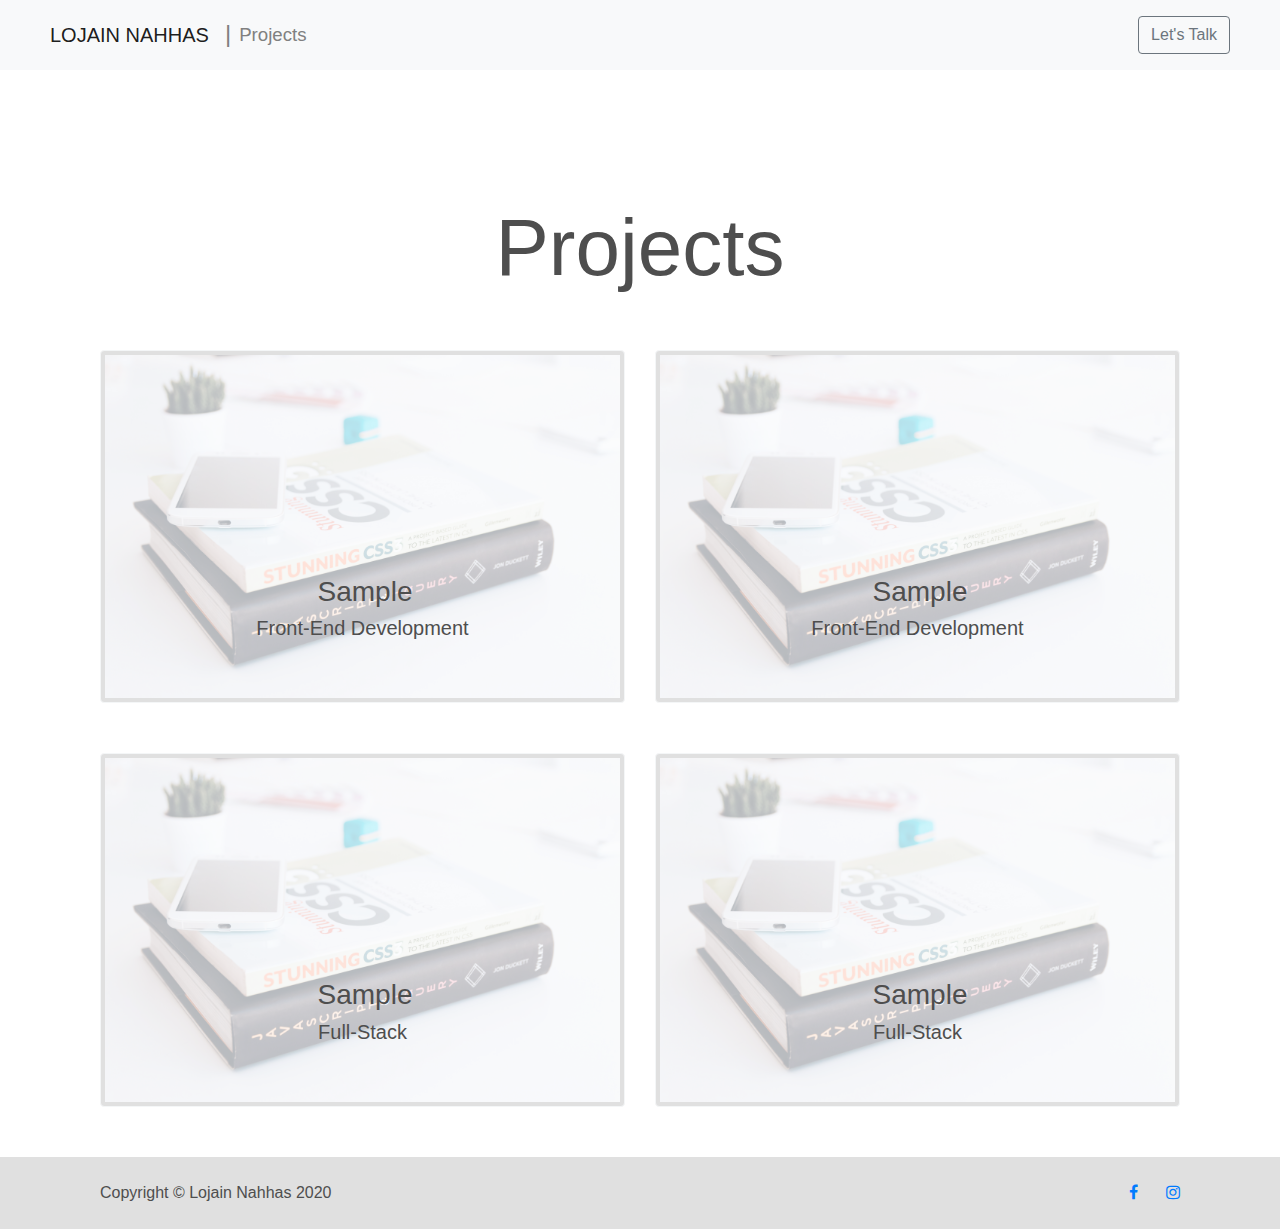
<file: project1-My-portfolio/Code/Bootstrap/Projects.html>
<!DOCTYPE html>
<html>
<head>
	<title>Portfolio/Projects</title>
	<link rel="stylesheet" type="text/css" href="./css/bootstrap.css">
	<link rel="stylesheet" type="text/css" href="./custom2.css">
	<link rel="stylesheet" href="https://cdnjs.cloudflare.com/ajax/libs/font-awesome/4.7.0/css/font-awesome.min.css">

		<meta charset="UTF-8">
  <meta name="description" content="Full-stack Developers">
  <meta name="keywords" content="HTML, CSS, JavaScript">
  <meta name="author" content="Lojain Nahhas">
  <meta name="viewport" content="width=device-width, initial-scale=1.0">
</head>
<body>
<!--NavBar Start-->
<nav class="navbar navbar-expand-lg navbar-light bg-light fixed-top">
	
  <a class="navbar-brand" href="Portfolio.html">LOJAIN NAHHAS</a> 



  <div class="collapse navbar-collapse" id="navbarSupportedContent">
    <ul class="navbar-nav">
    	<li class="nav-item">
    		<h4> |</h4>
    	</li>
      <li class="nav-item active ">
        <a class="nav-link " href="Projects.html">Projects</a>
      </li>
      </ul>
</div>


<a href="contact.html">
    <div class="Contact">
    	
    <button type="button" class="btn btn-outline-secondary" >Let's Talk</button>

      </div>
  </a>
   
</nav>
<!--NavBar End-->

  <div class="projects-header">
    <h1 >Projects</h1>
</div>


<main class="projects">
	<div class="container">

<div class="row">
	<div class="col">
		<div class="overlay">
				<a href="Projects-sample.html" class="image-link">
		<img src="sample.jpg" alt="image" href="Projects-sample.html" class="img-thumbnail"> </a>
	</div>
	<a href="Projects-sample.html"  class="image-link">
		 <div class="centered">
		 	<h3>Sample</h3>
		 	<h5>Front-End Development</h5>
		 
		 </div>
		 </a>
	</div>
	<div class="col">
			<div class="overlay">
				<a href="Projects-sample.html"  class="image-link">
		<img src="sample.jpg" alt="image" href="Projects-sample.html" class="img-thumbnail"> </a>
	</div>
	<a href="Projects-sample.html" class="image-link">
		<div class="centered">
			
		 	<h3>Sample</h3>
		 	<h5>Front-End Development</h5>
		 
		 </div>
		 </a>

	</div>	
</div>
<div class="row">
	<div class="col">
		<div class="overlay">
			<a href="Projects-sample.html" class="image-link">
		<img src="sample.jpg" alt="image"  class="img-thumbnail"> </a>
		</div>
		<a  href="Projects-sample.html" class="image-link">
		<div class="centered">
			
		 	<h3>Sample</h3>
		 	<h5 >Full-Stack</h5>
		 
		 </div>
		 </a>
	</div>
	</a>
	<div class="col">
			<div class="overlay">
				<a href="Projects-sample.html" class="image-link">
		<img src="sample.jpg" alt="image" href="Projects-sample.html" class="img-thumbnail"> </a>
	</div>
	<a href="Projects-sample.html" class="image-link">
		<div class="centered">
			
		 	<h3>Sample</h3>
		 	<h5>Full-Stack</h5>
		 
		 </div>
		 </a>
	</div>	
</div>
</div>
</main>

</body>
 <!-- Footer -->
<footer class="page-footer font-small blue-grey lighten-5">

  <div style="background-color: #e0e0e0;">
    <div class="container">

      <!-- Grid row-->
      <div class="row py-4 d-flex align-items-center">

        <!-- Grid column -->
        <div class="col-md-6 col-lg-5 text-center text-md-left mb-4 mb-md-0">
          <h6 class="mb-0">Copyright 	&copy; Lojain Nahhas 2020</h6>
        </div>
        <!-- Grid column -->

        <!-- Grid column -->
        <div class="col-md-6 col-lg-7 text-center text-md-right">

          <!-- Facebook -->
          <a class="fb-ic" href="#">
            <i class="fa fa-facebook-f white-text mr-4"> </i>
          </a>

          

         
       
         
          <!--Instagram-->
          <a class="ins-ic" href="#">
            <i class="fa fa-instagram white-text"> </i>
          </a>

        </div>
        <!-- Grid column -->

      </div>
      <!-- Grid row-->

    </div>
  </div>

  
</footer>
</html>
</file>
<file: project2-Dynamic-Website/Code/index.css>
body{
    background-image: url(./Image/background-image.jpg);
    background-size: cover;
    background-repeat: no-repeat;
    height: 100%;
    background-position: center center;
}

/* Hero */
#image {
    color: white;
    display: grid;
    height: 100%;
}
#handy{
    display: none;
}
.py-3{
    color:#F4F7FA;
}

#text{
    padding-top: 35%;
    padding-left: 15%;
    font-size: 1.5rem;
    grid-column: 1/2;
}
#text h1{
    font-size: 3rem;
}
#sign{
    margin-top: 11.67%;
    grid-column: 3/4;
    text-align: center;
    width: 70%;
    height: 78%;
    margin-left: 15%;
    padding-top: 7%;
    color:#111A2C;
    margin-right: -19%;
    background-color:  #F4F7FA;
    border-radius: 30px;
    margin-bottom: 15% ;
}
#sign p {
    color: red;
    font-size: 0.8em;
    padding: 0;
    margin-bottom: 0;
}

#birth{
    display: block;
    text-align: start;
    padding-left: 15%;
}
#sign #days{
    width: 22.75%;
}
#sign #month{
    width: 22.75%;
}
#sign #year{
    width: 22.75%;
}
.button{
    background-color: #111A2C;
    color: white;
    border-radius: 5px;
    margin-top: 1%;
}
.signInput{
    width: 70%;
    margin: 1%
}
#form{
    padding-top: 1%;
}
.checbox{
    margin-top: 1%;
}

/* Hero End Here */

/*formatting section*/
#formatting {
    font-size: 0.7em;
    display: inline;
    margin-left: 7.5%;
}
.formatText {
    padding-left: 1em;
    padding-right: 1em;
    color: #F4F7FA; 
}
/*formatting section End Here*/

/* Media Query Start Here */

@media only screen and (max-width: 768px) {
    #navbarNav .navbar-nav #verline{
        display: none;
    }
    #handy{
        display: block;
        text-align: center;
        color: #F4F7FA;
        text-transform: uppercase;
    }
    #text{
        display: none;
    }

    #sign{
        width: 80%;
        height: 90%;
        margin-top: 4%;
        margin-bottom: 20%;
        margin-left: 10%;
    }
    #email {
        margin-top: 1.9%;
    }
    #birth{
        display: block;
    }
    #sign #days{
        width: 60px;
    }
    #sign #month{
        width: 80px;
    }
    #sign #year{
        width: 60px;
    }

    #phone{
        margin-top: 1.9%;
    }
    #pass{
        margin-top: 1.9%;
    }
    #pass2{
        margin-top: 2.5%;
    }
    .py-3{
        font-size: 0.81rem;
    }
}
</file>
<file: project2-Dynamic-Website/Code/Nav&footer.css>
* {
    font-family: 'Ubuntu', sans-serif;
}

/* Nav Bar Style Start*/
.bg-black{
    padding-left: 10%;
    padding-right: 10%;
    background-color: #000000;
}
.navbar-brand{
    margin-left: 10%;
}
 .navbar-nav {
    margin-left: 80%;
    width: 20%;
}
.navbar-nav a{
    color: #F4F7FA !important;
    font-size: 1.2rem;
}
#navbarNav .navbar-nav #verline{
    padding-top: 2.7%;
}
button .navbar-toggler-icon{
    color: #F4F7FA;
    background-color: #F4F7FA;
}
#logo {
    width: 5em;
    height: 5em;;
}
li span{
    color: #FEE440;
}
/* Nav Bar Style End Here*/


/* Footer Start Here */
#hrfoot{
    border: 1px solid #FEE440;
    width: 85%;
    margin-left: 7.5%;
    margin-bottom: 0;
}

/* Footer End Here*/
</file>
<file: project2-Dynamic-Website/Code/Calculator.css>
/*HERO Calculator*/

body { 
  background-image: url(./Image/Background_3.jpg);
  background-size: cover;
  background-repeat: no-repeat;
  height: 100%;
  background-position: center center;
}

h1 {
  color: white;
  margin: 0 auto;
  text-align: center;
  padding-bottom: 2%;
  padding-top: 5%;
}

.py-3{
  color:#F4F7FA;
}

#calculator-body {
  width: 100%;
  height: 90%;
  overflow: hidden;
  display: flex;
  justify-content: center;
  align-items: center;
  padding-bottom: 5em;
  font-family: sans-serif;
}  

.calculator {
  width: 300px;
  padding-bottom: 15px;
  border-radius: 7px;
  background-color: #000;
  
}

/* display */
.display {
  width: 100%;
  height: 80px;
  border: none;
  box-sizing: border-box;
  padding: 10px;
  font-size: 2rem;
  background-color: transparent;
  color:#FEE440;
  text-align: right;
  border-top-left-radius: 7px;
  border-top-right-radius: 7px;
  
}
#Cal-hr {
  border-top: 3px solid #FEE440;
  margin: 0;
  padding-bottom: 1em;
}

/* display style end */

/* row */
.row {
  display: flex;
  justify-content: space-evenly;
}
/* row style end */

/* button */
.row button {
  width: 50px;
  height: 50px;
  border-radius: 20%;
  border: none;
  outline: none;
  font-size: 1.2rem;
  background-color:#F4F7FA;
  color:  #111A2C;
  margin: 10px;
}

.row button:hover {
  cursor: pointer;
  background-color: #FEE440;
  
}

/* button style end */
</file>
<file: project1-My-portfolio/Code/Bootstrap/custom2.css>
body {
	font-family: 'Ubuntu', sans-serif;
	color: #4e4e4e;
}

/*NavBar Start*/
.navbar {
	height: 70px;
	padding-left: 50px;
	padding-right: 50px;

}

#navbarSupportedContent .navbar-nav a {
	color: grey;
	align-content: center;
}
#navbarSupportedContent .navbar-nav h4 {
	color: grey;
	align-content: center;
	margin-bottom: 0;
	padding-top: 7px;
}
#navbarSupportedContent a {
	font-size: 14pt;
	font-weight: lighter;

}
#navbarSupportedContent .login-container .nav-link{
	color: grey;
}
/*navbar end*/

/*Hero start*/
.jumbotron {
	background-image: url(Hero.jpg);
	background-repeat: no-repeat;
	background-size: cover;
	width: 100%;
	height: 800px;
}
.jumbotron .container {
	margin: auto;
	margin-top: 170px;
}

.jumbotron .container h1 {
	font-size: 60pt;
	color: black;
	align-content: center;
	text-align: center;
	padding-bottom: 10px;
	padding-left: 100px;
}

.jumbotron .container #hero-para {
	font-size: 15pt;
	color: grey;
	align-content: center;
	text-align: center;
	padding-top: 30px;
	padding-bottom: 30px;
	padding-left: 100px;
}
/*Hero end*/



/*section1 start*/

.section1 {
	margin-bottom: 60px;
}
.Content-Section-1 h3 {
	text-align: center;
	size: 40pt;
	width: 50%;
	margin: auto;


}

.section1 .months h2 {
	text-align: center;
	align-content: center;
	padding-top: 80px;

}



.Content-Section-1 p {
	text-align: center;
	width: 70%;
	margin: auto;
	padding-top: 10px;
	font-size: 15pt;
	color: #D3D3D3;
}

.months .nav {
	padding-top: 50px;
	margin:auto;
}

.skillspill {
	padding-top: 10px;
}
#skills {
	text-align: left;
}

#skills-list {
	text-align: left;
	padding-left: 3;
}

/*section1 end*/

/*section2 start*/

.section2 {
	background-color: #11cbd7;
}
.section2>.container {
	padding-top: 50px;

	
}

.container .row {
	margin: auto;
	padding-bottom: 50px;
}

.container .row .col h3 , p {
	padding-left: 30px;
	padding-top: 170px;


}

.container .row .col  p {
	
	padding-top: 30px;
	width: 70%;


}
/*section 2 end */



/*PROJECTS*/


.projects  .container {
	
	 position: relative;
  text-align: center;
  color: black;

}

.centered {
  position: absolute;
  top: 50%;
  left: 50%;
  transform: translate(-50%, -50%);

  }

  .container img {
  	 opacity: 0.8;
  }
.container .row .col h3 {
  	padding-left: 5px;
  	
  }

article .container p {
	padding-top: 50px;
	padding-left: 0px;
	font-size: 18pt;
}

.projects-header  {
  	height: 100px;
  	margin-top: 200px;
  	margin-bottom: 100px;
  	text-align: center;
  	align-content: center;
  	margin-left: 50px;
  	margin-right: 50px;
  }

  .projects-header h1 {
  	align-content: center;
  	margin-left: 50px;
  	margin-right: 50px;

  	font-size: 60pt;
	padding-bottom: 10px;
	padding-left: 100px;

  }





.container {
  position: relative;
  
}

.img-thumbnail {
  display: block;
  width: 100%;
  height: auto;

}
.overlay img{

  opacity: 0.3;
  transition: .5s ease;
  background-color: #9c9c9c;
}

.projects .col:hover img{
  opacity: 1;

  
}
.col:hover .centered  h5 {
  opacity: 1;
  background-color: #4e4e4e;
  color: white;
  
}
.col:hover .centered  h3 {
  opacity: 1;
  
  color: white;
  
}

.centered {

  color: #4e4e4e;
  font-size: 20px;
  position: absolute;
  top: 50%;
  left: 50%;
  -webkit-transform: translate(-50%, -50%);
  -ms-transform: translate(-50%, -50%);
  transform: translate(-50%, -50%);
  text-align: center;
}



  /*sample*/
  .project {
	background: linear-gradient(to top,  #f9f9f9 20%, white 50%, white 30%); 
	font-family: 'Ubuntu', sans-serif;
}

.projects-header {
	margin-top: 50px;
	padding-top: 150px;
	padding-bottom: 50px;
}
  .projects-header h1 {
  	text-align: center;
  	align-content: center;
  	 padding-left: 0px;


  }
  .img-fluid {
  	width: 100%


  }
   article p {
  	
  	padding-bottom: 30px;
  }
  article #para {
  	padding-top: 50px;
  	padding-bottom: 50px;
  }
  article h2 {
  	padding-bottom: 30px;
  }
.carousel-inner img {
    width: 100%;
    height: 500px;
  }
   article #para2 {
  	margin-bottom: 0;
  	padding-bottom: 50px;
  }
 article {
 	align-content: center;
 	text-align: center;
 	margin-left: 50px;
 	margin-right: 50px;
 }
.project  {
	background-image:
    linear-gradient(
      to right, 
      #f9f9f9,
      #f9f9f9 15%,
      #ffffff 15%,
      #ffffff 85%,
      #f9f9f9 85%
    );
}



 /*Contact Form*/

 form {
 	width: 60%;
 	margin-left: auto;
 	margin-right: auto;
 }
 form button {
 	background-color: grey;
 }
 .my-4 p{
 	height: 80px;
 	padding: 5px;
 	padding-top: 10px;

 }


 .col .md-4 {
 	margin-top: 10px;
 	height: 80px;

 }

 



 @media only screen and (max-width: 575.98px) {

  /* For mobile phones: */
   [class*="col-"] {
    width: 100%;

  }
  [class*="nav"] {
    width: 100%;
    display: inline;
    
  }


 .jumbotron .container h1 {
    padding-left: 0;
    font-size: 20pt;

  }
  .jumbotron .container #hero-para {
    padding-left: 0;
    

  }
 .Content-Section-1 h3{
    
    font-size: 12pt;

  }
  
.section2 > .container {
	display: block;
}

.projects-header h1 {
	font-size: 20pt;
}
.container .row .col h3{
	font-size: 12pt;
	padding-top: 50px;
}
.container .row .col h5{
	font-size: 10pt;
}

article .container p{
	font-size: 12pt;
}
.text-center {
	padding-right: 0 !important;
	padding-left: 0 !important;
}
</file>
<file: project1-My-portfolio/Code/Bootstrap/Portfolio-Custom.css>
@media (max-width: 575.98px)  {
        
.jumbotron h1 {
    font-size: 20px;
}
  .nav .Contact {
    float: right;
    display: inline;
  }

        /*div#wrapper {
            width: 400px;
        }

        div#header {
            background-image: url(media-queries-phone.jpg);
            height: 93px;
            position: relative;
        }

        div#header h1 {
            font-size: 140%;
        }

        #content {
            float: none;
            width: 100%;
        }

        #navigation {
            float:none;
            width: auto;
        }
    }
</file>
<file: project1-My-portfolio/Code/Bootstrap/Portfolio_Projects_files/custom2.css>
/*NavBar Start*/
.navbar {
	height: 70px;
	padding-left: 50px;
	padding-right: 50px;
}

#navbarSupportedContent .navbar-nav a {
	color: grey;
}

#navbarSupportedContent a {
	font-size: 14pt;
	
	font-weight: lighter;
}
#navbarSupportedContent .login-container .nav-link{
	color: grey;
}
/*navbar end*/

/*Hero start*/
.jumbotron {
	background-image: url(Hero.jpg);
	background-repeat: no-repeat;
	background-size: cover;
	width: 100%;
	height: 800px;
}
.jumbotron .container {
	margin: auto;
	margin-top: 170px;
}

.jumbotron .container h1 {
	font-size: 60pt;
	color: black;
	align-content: center;
	text-align: center;
	padding-bottom: 10px;
	padding-left: 100px;
}

.jumbotron .container p {
	font-size: 15pt;
	color: grey;
	align-content: center;
	text-align: center;
	padding-bottom: 30px;
	padding-left: 100px;
}
/*Hero end*/



/*section1 start*/

.section1 {
	margin-bottom: 60px;
}
.Content-Section-1 h3 {
	text-align: center;
	size: 40pt;
	width: 50%;
	margin: auto;


}

.section1 .months h2 {
	text-align: center;
	align-content: center;
	padding-top: 80px;

}



.Content-Section-1 p {
	text-align: center;
	width: 70%;
	margin: auto;
	padding-top: 10px;
	font-size: 15pt;
	color: #D3D3D3;
}

.months .nav {
	padding-top: 50px;
	margin:auto;
}

.skillspill {
	padding-top: 10px;
}
#skills {
	text-align: left;
}

#skills-list {
	text-align: left;
	padding-left: 3;
}

/*section1 end*/

/*section2 start*/

.section2 {
	background-color: #11cbd7;
}
.section2>.container {
	padding-top: 50px;

	
}

.container .row {
	margin: auto;
	padding-bottom: 50px;
}

.container .row .col h3 , p {
	padding-left: 30px;
	padding-top: 40px;

}

.container .row .col  p {
	
	padding-top: 30px;
	width: 70%;

}
/*section 2 end */


footer div {
	display: flex;
	flex-direction: row;
	width: 100%;
	margin: auto;
	

	
}

footer div #icons {
	
	width: 350px;
	padding: 30px;
	margin: 20px;
	}
footer div #icons .fa {
	
	padding-left: 10px;
	padding-right: 10px;
	
	}

/*PROJECTS*/

.projects  .container {
	margin-top: 100px;
	 position: relative;
  text-align: center;
  color: black;
}

.centered {
  position: absolute;
  top: 50%;
  left: 50%;
  transform: translate(-50%, -50%);

  }

  .container img {
  	 opacity: 0.4;
  }
.container .row .col h3 {
  	padding-left: 5px;
  	
  }
</file>
